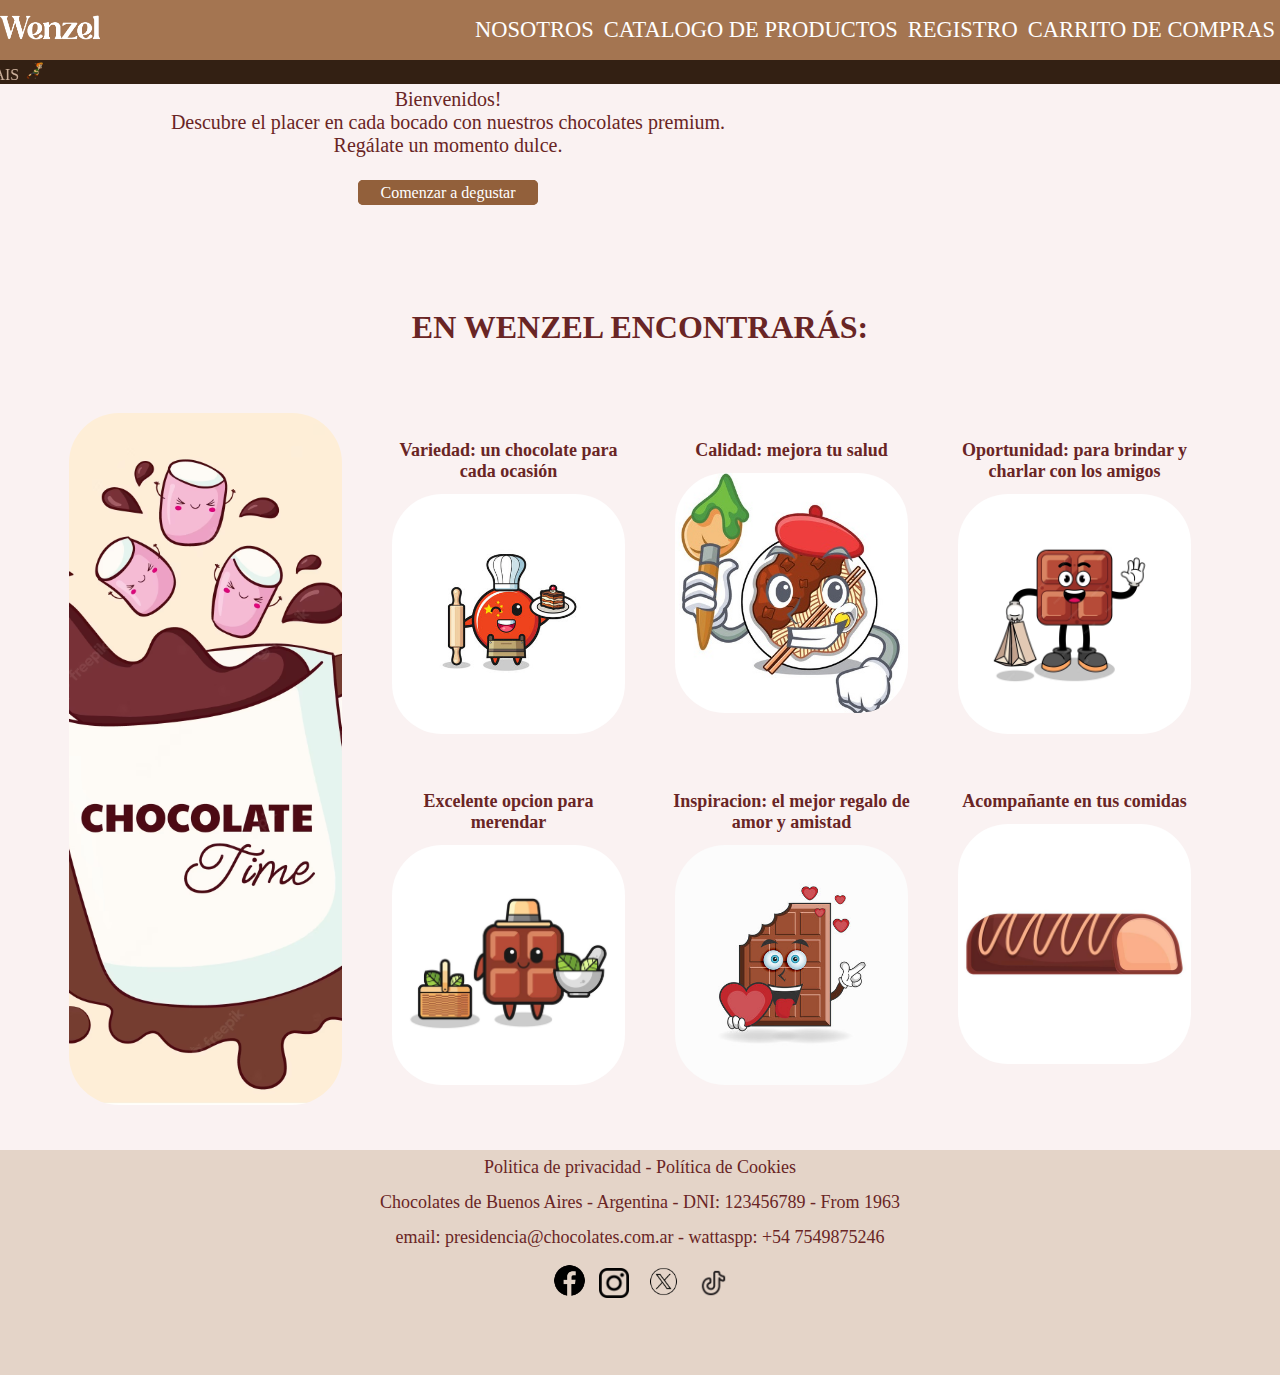
<file: index.html>
<!DOCTYPE html>
<html lang="en">
<head>
    <meta charset="UTF-8">
    <meta name="viewport" content="width=device-width, initial-scale=1.0">
    <link rel="stylesheet" href="./assets/css/style.css" />
    <link rel="shortcut icon" href="./assets/media/image/chocolate.jpg" type="image/x-icon">
    <title>Index</title>
</head>
<body>
    <header>
        <div class="logo">
            <a href="index.html"><img  src="./assets/media/image/Logo.solo.blanco.png" alt="" width="150px"></a>
        </div>

        <nav class="navbar">
            <ul class="menu">
                <li><a href="nosotros.html">NOSOTROS</a></li>
                <li><a href="catalogo.html">CATALOGO DE PRODUCTOS</a></li>
                <li><a href="registro.html">REGISTRO</a></li>
                <li><a href="carrito.html">CARRITO DE COMPRAS</a></li>
            </ul>
        </nav>     
    </header>
   <main>
    <marquee class="marquee" behavior="" direction="right">
        ENVIOS   A   TODO   EL   PAIS
        <img src="./assets/media/image/niño_animado.gif" alt="" height="20px">
    </marquee> 
        <div class="entrada">
            <ul class="texto-entrada">
            <li>Bienvenidos!</li>
            <li>Descubre el placer en cada bocado con nuestros chocolates premium. </li>
            <li>Regálate un momento dulce. </li>  
            <br>
            <a href="catalogo.html" class="boton-enlace" >Comenzar a degustar</a>
            </ul>
        </div>
      
    
        <h1>EN WENZEL ENCONTRARÁS:</h1>
        <div class="general">
            <div class="division2" style="background-image: url('./assets/media/image/taza.jpg')">
            </div>
            
          <div class="division1">

            <div><h1>Variedad: un chocolate para cada ocasión</h1>
              <div class="imagenes" alt="" style="background-image: url('./assets/media/image/variedad.jpg')"></div>
            </div>

            <div><h1>Calidad: mejora tu salud</h1>
            <div class="imagenes" style="background-image: url('./assets/media/image/calidad2.jpg')"></div>
            </div>

            <div><h1>Oportunidad: para brindar y charlar con los amigos</h1>
            <div class="imagenes" style="background-image: url('./assets/media/image/acompañante2.avif')"></div>
            </div>

            <div><h1>Excelente opcion para merendar</h1>
            <div class="imagenes" style="background-image: url('./assets/media/image/merienda.jpg')"></div>
            </div>
           
            <div><h1>Inspiracion: el mejor regalo de amor y amistad</h1>
            <div class="imagenes" style="background-image: url('./assets/media/image/amor.jpg')"></div>
            </div>
           
            <div><h1>Acompañante en tus comidas</h1>
            <div class="imagenes" style="background-image: url('./assets/media/image/acompañante.jpg')"></div>
            </div>

          </div> 
        </div>

       
    </main>
    <footer>
        <ul>
          <li><p>Politica de privacidad - Política de Cookies</p></li> 
          <li><p>Chocolates de Buenos Aires - Argentina - DNI: 123456789 - From 1963</p></li> 
         <li><p>email: presidencia@chocolates.com.ar - wattaspp: +54 7549875246</p></li> 
         </ul>
        <div class="redes">
            <img src="./assets/media/image/facebook.png" alt="" width="35px">
            <img src="./assets/media/image/ig.png" alt="" width="30px">
            <img src="./assets/media/image/x.png" alt="" width="45px">
            <img src="./assets/media/image/video.png" alt="" width="30px">
        </div>
    </footer>
</body>
</html>
</file>
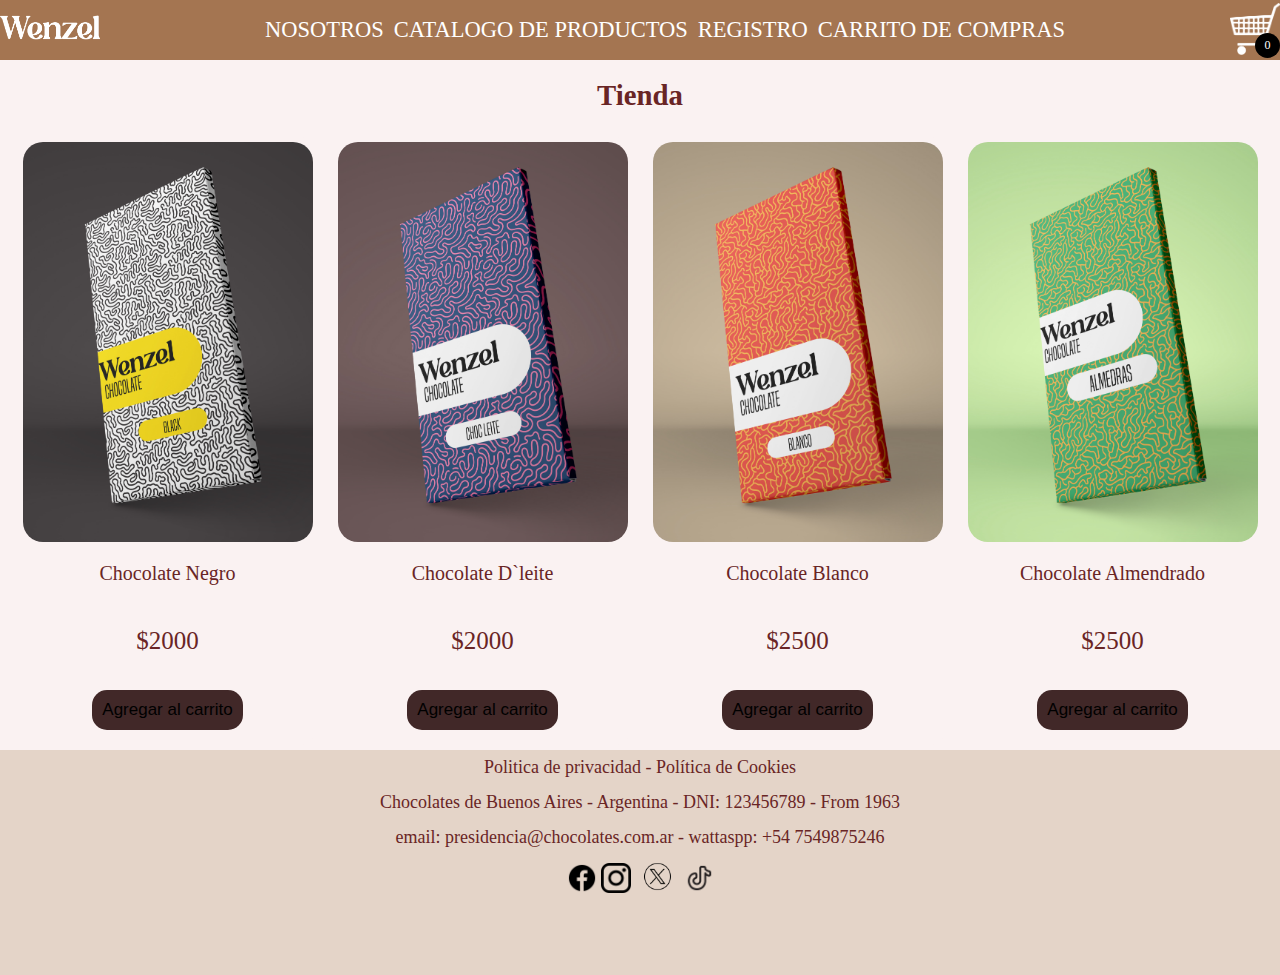
<file: carrito.html>
<!DOCTYPE html>
<html lang="en">
  <head>
    <meta charset="UTF-8">
    <meta name="viewport" content="width=device-width, initial-scale=1.0">
    <meta http-equiv="X-UA-Compatible" content="IE=edge" />
    <link rel="stylesheet" href="./assets/css/style.css" />
    <link rel="shortcut icon" href="./assets/media/image/Chocolate.jpg" type="image/x-icon">
    <title>Carrito</title>
   </head>
<body>
    <header>
        <div class="logo">
            <a href="index.html"><img  src="./assets/media/image/Logo.solo.blanco.png" alt="" width="150px"></a>
        </div>

        <nav class="navbar">
            <ul class="menu">
                <li><a href="nosotros.html">NOSOTROS</a></li>
                <li><a href="catalogo.html">CATALOGO DE PRODUCTOS</a></li>
                <li><a href="registro.html">REGISTRO</a></li>
                <li><a href="carrito.html">CARRITO DE COMPRAS</a></li>
            </ul>
        </nav>  

        <div class="container-icon">
            <div class="container-cart-icon">
              <img src="assets/media/image/carrito1.png" width="50px">
              <div class="count-products">
                <span id="contador-productos">0</span>
              </div>
            </div>
            <div class="container-cart-products hidden-cart">

              <div class="row-product">
                 <div class="cart-product">
                      <div class="info-cart-product">
                         <span class="cantidad-producto-carrito">0</span>
                         <p class="titulo-producto-carrito">Empieza a ordenar</p>
                         <span class="precio-producto-carrito">$0</span>
                      </div>
                      <svg
                        xmlns="http://www.w3.org/2000/svg"
                        fill="none"
                        viewBox="0 0 24 24"
                        stroke-width="1.5"
                        stroke="currentColor"
                        class="icon-close"
                  >
                      <path
                          stroke-linecap="round"
                          stroke-linejoin="round"
                          d="M6 18L18 6M6 6l12 12"
                      />
                  </svg>
                 </div>
              </div>
              
                <div class="cart-total">
                    <h3>Total:</h3>
                    <span class="total-pagar">$0</span>
                </div>
            </div>
        </div> 
    </header>
    <main>
        <h1 style="font-size: 3.2vh;">Tienda</h1>
        <div class="contenedor-productos" id="contenedor-productos">
                <div class="productos">
                    <img src="assets/media/image/Packet.1.black.jpg" class="imagenp" alt="chocoblack">
                    <div class="informacion">
                        <h2 class="prod">Chocolate Negro </h2>
                        <p class="precio">$2000</p>
                        <button class="agregar">Agregar al carrito</button>
                    </div>
                </div>
                <div class="productos">
                    <img src="assets/media/image/Packet.1.leite.jpg" class="imagenp" alt="chocoleite">
                    <div class="informacion">
                        <h2 class="prod">Chocolate D`leite </h2>
                        <p class="precio">$2000</p>
                        <button class="agregar">Agregar al carrito</button>
                    </div>
                </div>
                <div class="productos">
                    <img src="assets/media/image/Packet.1.blanco.jpg" class="imagenp" alt="chocoblanco">
                    <div class="informacion">
                        <h2 class="prod">Chocolate Blanco</h2>
                        <p class="precio">$2500</p> 
                        <button class="agregar">Agregar al carrito</button>
                    </div>
                </div>
                <div class="productos">
                    <img src="assets/media/image/Packet.1.almedr.jpg" class="imagenp" alt="chocoalmendrado">
                    <div class="informacion">
                        <h2 class="prod">Chocolate Almendrado</h2>
                        <p class="precio">$2500</p>
                        <button class="agregar">Agregar al carrito</button>
                    </div>
                </div>
        </div>
        </main>
    <footer>
         <ul>
            <li><p>Politica de privacidad - Política de Cookies</p></li> 
            <li><p>Chocolates de Buenos Aires - Argentina - DNI: 123456789 - From 1963</p></li> 
           <li><p>email: presidencia@chocolates.com.ar - wattaspp: +54 7549875246</p></li> 
         </ul>
         <div>
            <img src="./assets/media/image/facebook.png" alt="" width="30px">
            <img src="./assets/media/image/ig.png" alt="" width="30px">
            <img src="./assets/media/image/x.png" alt="" width="45px">
            <img src="./assets/media/image/video.png" alt="" width="30px">
         </div>
    </footer>
    <script src="assets/js/carrito.js"></script>
   </body>
</html>
</file>
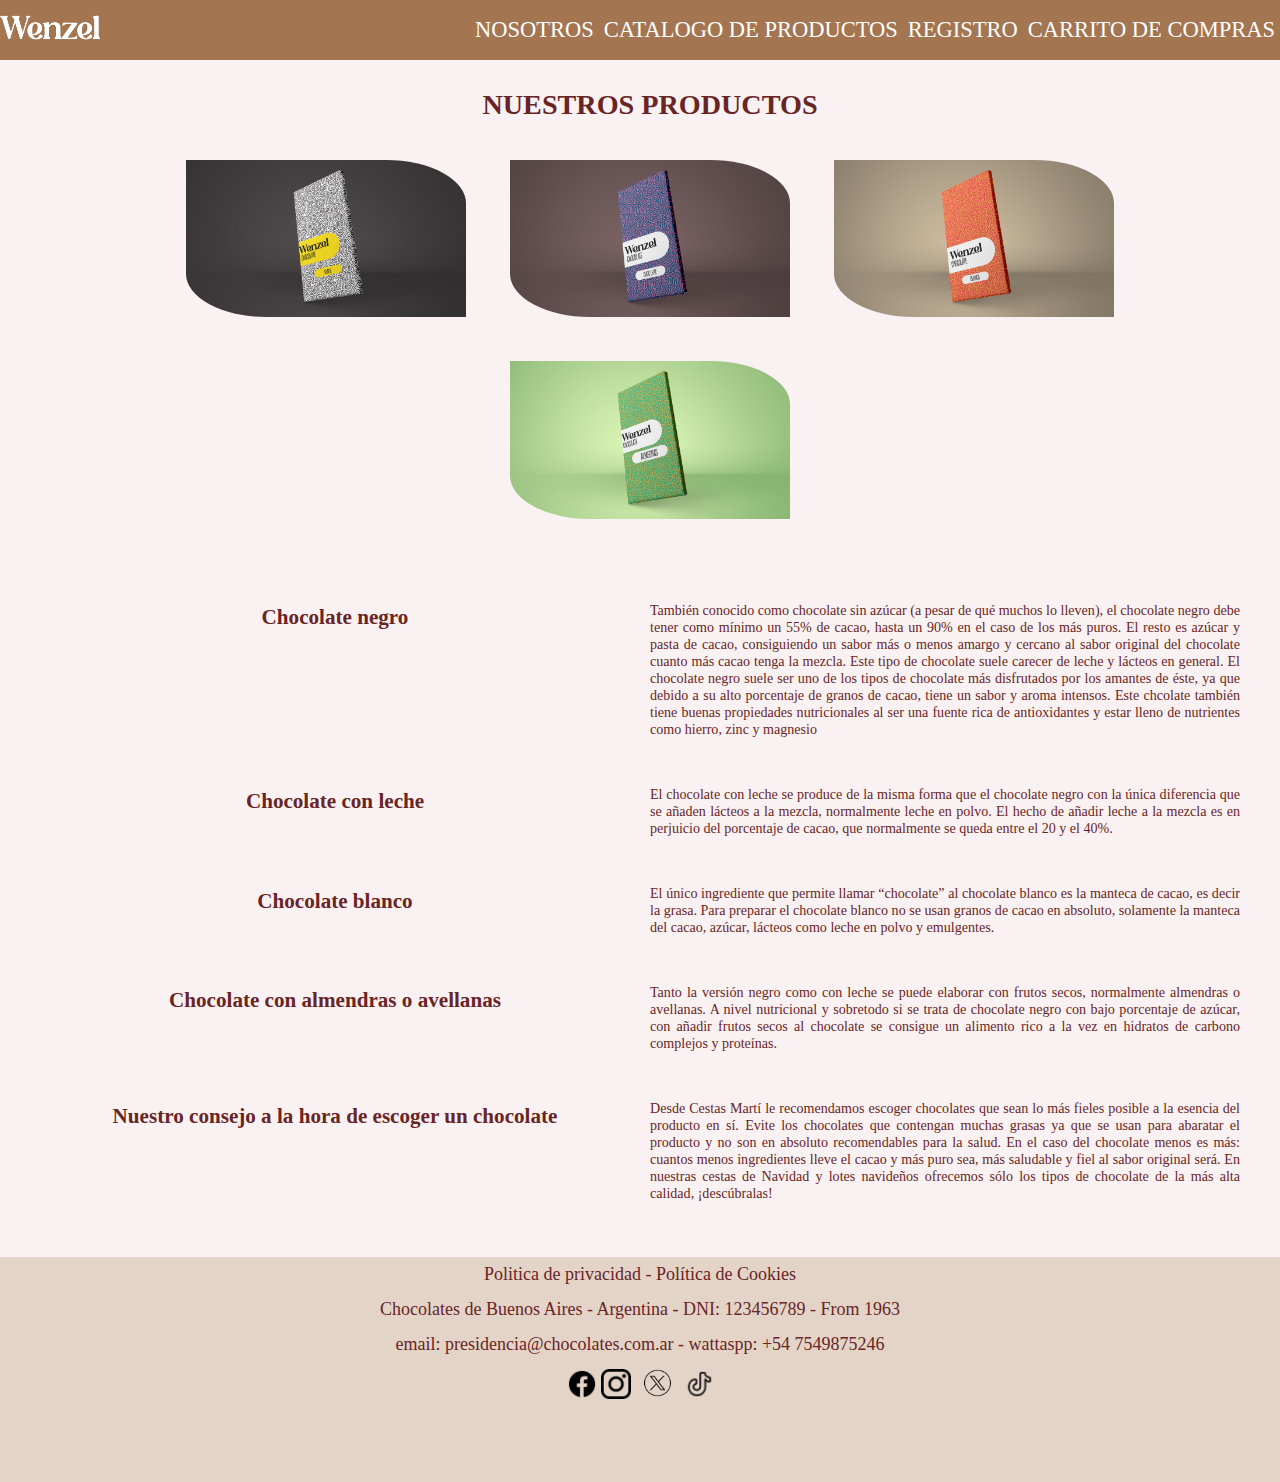
<file: catalogo.html>
<!DOCTYPE html>
<html lang="en">
<head>
    <meta charset="UTF-8">
    <meta name="viewport" content="width=device-width, initial-scale=1.0">
    <link rel="stylesheet" href="./assets/css/style.css" />
    <link rel="shortcut icon" href="./assets/media/image/Chocolate.jpg" type="image/x-icon">
    <title>Catálogo</title>
</head>
<body>
    <header>
        <div class="logo">
            <a href="index.html"><img  src="./assets/media/image/Logo.solo.blanco.png" alt="" width="150px"></a>
        </div>

        <nav class="navbar">
            <ul class="menu">
                <li><a href="nosotros.html">NOSOTROS</a></li>
                <li><a href="catalogo.html">CATALOGO DE PRODUCTOS</a></li>
                <li><a href="registro.html">REGISTRO</a></li>
                <li><a href="carrito.html">CARRITO DE COMPRAS</a></li>
            </ul>
        </nav>   
    </header>
    <main>
        <div class="catalogo">
            <h1 text-align="center" >NUESTROS PRODUCTOS</h1>
            <img title="Chocolate Negro" src="./assets/media/image/Packet.1.black.jpg" alt="" width="280px" class="uno">
            <img title="Chocolate con Leche" src="./assets/media/image/Packet.1.leite.jpg" alt="" width="280px" class="uno">
            <img title="Chocolate Blanco" src="./assets/media/image/Packet.1.blanco.jpg" alt="" width="280px" class="uno">
            <img title="Chocolate con almendras o avellana" src="./assets/media/image/Packet.1.almedr.jpg" alt="" width="280px" class="uno">
        </div> 
        <div class="contenido">
           <h2>Chocolate negro</h2>
           <p>También conocido como chocolate sin azúcar (a pesar de qué muchos lo lleven), el chocolate negro debe tener como mínimo un 55% de cacao, hasta un 90% en el caso de los más puros. El resto es azúcar y pasta de cacao, consiguiendo un sabor más o menos amargo y cercano al sabor original del chocolate cuanto más cacao tenga la mezcla. Este tipo de chocolate suele carecer de leche y lácteos en general.
            El chocolate negro suele ser uno de los tipos de chocolate más disfrutados por los amantes de éste, ya que debido a su alto porcentaje de granos de cacao, tiene un sabor y aroma intensos. Este chcolate también tiene buenas propiedades nutricionales al ser una fuente rica de antioxidantes y estar lleno de nutrientes como hierro, zinc y magnesio</p>
           <h2>Chocolate con leche</h2>
           <p>El chocolate con leche se produce de la misma forma que el chocolate negro con la única diferencia que se añaden lácteos a la mezcla, normalmente leche en polvo. El hecho de añadir leche a la mezcla es en perjuicio del porcentaje de cacao, que normalmente se queda entre el 20 y el 40%.</p>
           <h2>Chocolate blanco</h2>
           <p>El único ingrediente que permite llamar “chocolate” al chocolate blanco es la manteca de cacao, es decir la grasa. Para preparar el chocolate blanco no se usan granos de cacao en absoluto, solamente la manteca del cacao, azúcar, lácteos como leche en polvo y emulgentes.</p>
           <h2>Chocolate con almendras o avellanas</h2>
           <p>Tanto la versión negro como con leche se puede elaborar con frutos secos, normalmente almendras o avellanas. A nivel nutricional y sobretodo si se trata de chocolate negro con bajo porcentaje de azúcar, con añadir frutos secos al chocolate se consigue un alimento rico a la vez en hidratos de carbono complejos y proteínas.</p>
           <h2>Nuestro consejo a la hora de escoger un chocolate</h2>
           <p>Desde Cestas Martí le recomendamos escoger chocolates que sean lo más fieles posible a la esencia del producto en sí. Evite los chocolates que contengan muchas grasas ya que se usan para abaratar el producto y no son en absoluto recomendables para la salud. En el caso del chocolate menos es más: cuantos menos ingredientes lleve el cacao y más puro sea, más saludable y fiel al sabor original será. En nuestras cestas de Navidad y lotes navideños ofrecemos sólo los tipos de chocolate de la más alta calidad, ¡descúbralas!</p>
     </div>
    </main>
    <footer>
           <ul>
             <li><p>Politica de privacidad - Política de Cookies</p></li> 
             <li><p>Chocolates de Buenos Aires - Argentina - DNI: 123456789 - From 1963</p></li> 
             <li><p>email: presidencia@chocolates.com.ar - wattaspp: +54 7549875246</p></li> 
           </ul>
        <div>
            <img src="./assets/media/image/facebook.png" alt="" width="30px">
            <img src="./assets/media/image/ig.png" alt="" width="30px">
            <img src="./assets/media/image/x.png" alt="" width="45px">
            <img src="./assets/media/image/video.png" alt="" width="30px">
        </div>
    </footer>
</body>
</html>
</file>
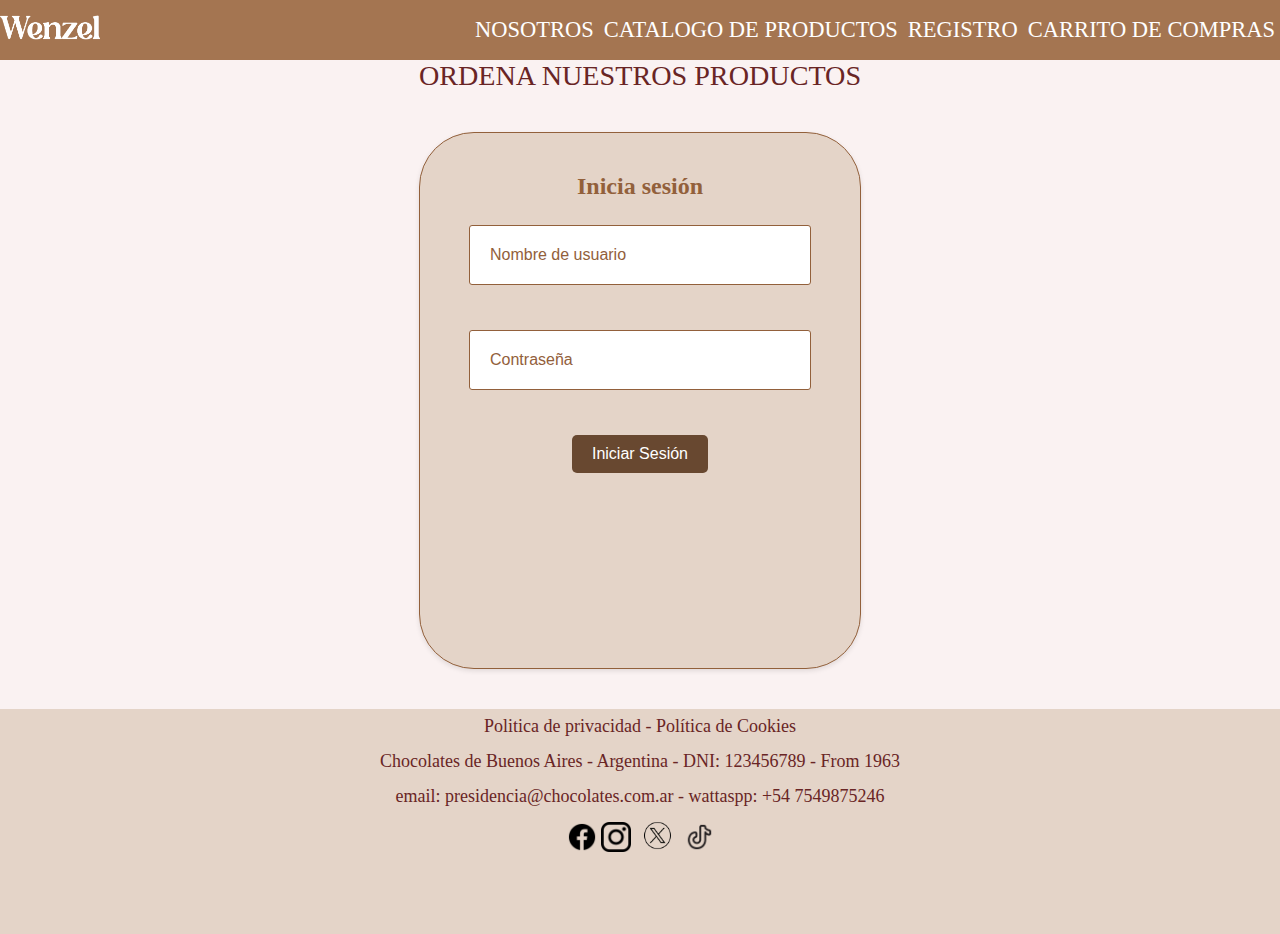
<file: login.html>
<!DOCTYPE html>
<html lang="es">
<head>
    <meta charset="UTF-8">
    <meta name="viewport" content="width=device-width, initial-scale=1.0">
    <link rel="stylesheet" href="./assets/css/style.css" />
    <link rel="shortcut icon" href="./assets/media/image/Chocolate.jpg" type="image/x-icon">
    <title>Chocolates</title>
</head>
<body>
    <header>
        <div class="logo">
            <a href="index.html"><img  src="./assets/media/image/Logo.solo.blanco.png" alt="" width="150px"></a>
        </div>

        <nav class="navbar">
            <ul class="menu">
                <li><a href="nosotros.html">NOSOTROS</a></li>
                <li><a href="catalogo.html">CATALOGO DE PRODUCTOS</a></li>
                <li><a href="registro.html">REGISTRO</a></li>
                <li><a href="carrito.html">CARRITO DE COMPRAS</a></li>
            </ul>
        </nav>   
    </header>

    <main>
<h1 class="titulo">ORDENA NUESTROS PRODUCTOS</h1>
        <div class="formulario-login">
            <form action="" method="post" onsubmit="return validarInicioSesion()">
                <h2 class="form_title">Inicia sesión</h2>

                <div class="input">
                    <input type="text" name="user" id="user" placeholder="Nombre de usuario">
                </div>
                <div id="mensajeError" style="color: red;"></div>

                <div class="input">
                    <input type="password" name="password" id="password" placeholder="Contraseña">
                </div>
                <div id="mensajeError" style="color: red;"></div>


                <div class="input">
                    <button type="submit">Iniciar Sesión </button>
                </div>


            </form>

            <script src="/assets/js/login.js"></script>

        </div>

    </main>

    <footer>
          <ul>
            <li><p>Politica de privacidad - Política de Cookies</p></li> 
            <li><p>Chocolates de Buenos Aires - Argentina - DNI: 123456789 - From 1963</p></li> 
            <li><p>email: presidencia@chocolates.com.ar - wattaspp: +54 7549875246</p></li> 
          </ul>
        <div>
            <img src="./assets/media/image/facebook.png" alt="" width="30px">
            <img src="./assets/media/image/ig.png" alt="" width="30px">
            <img src="./assets/media/image/x.png" alt="" width="45px">
            <img src="./assets/media/image/video.png" alt="" width="30px">
        </div>
    </footer>
</body>
</html>
</file>
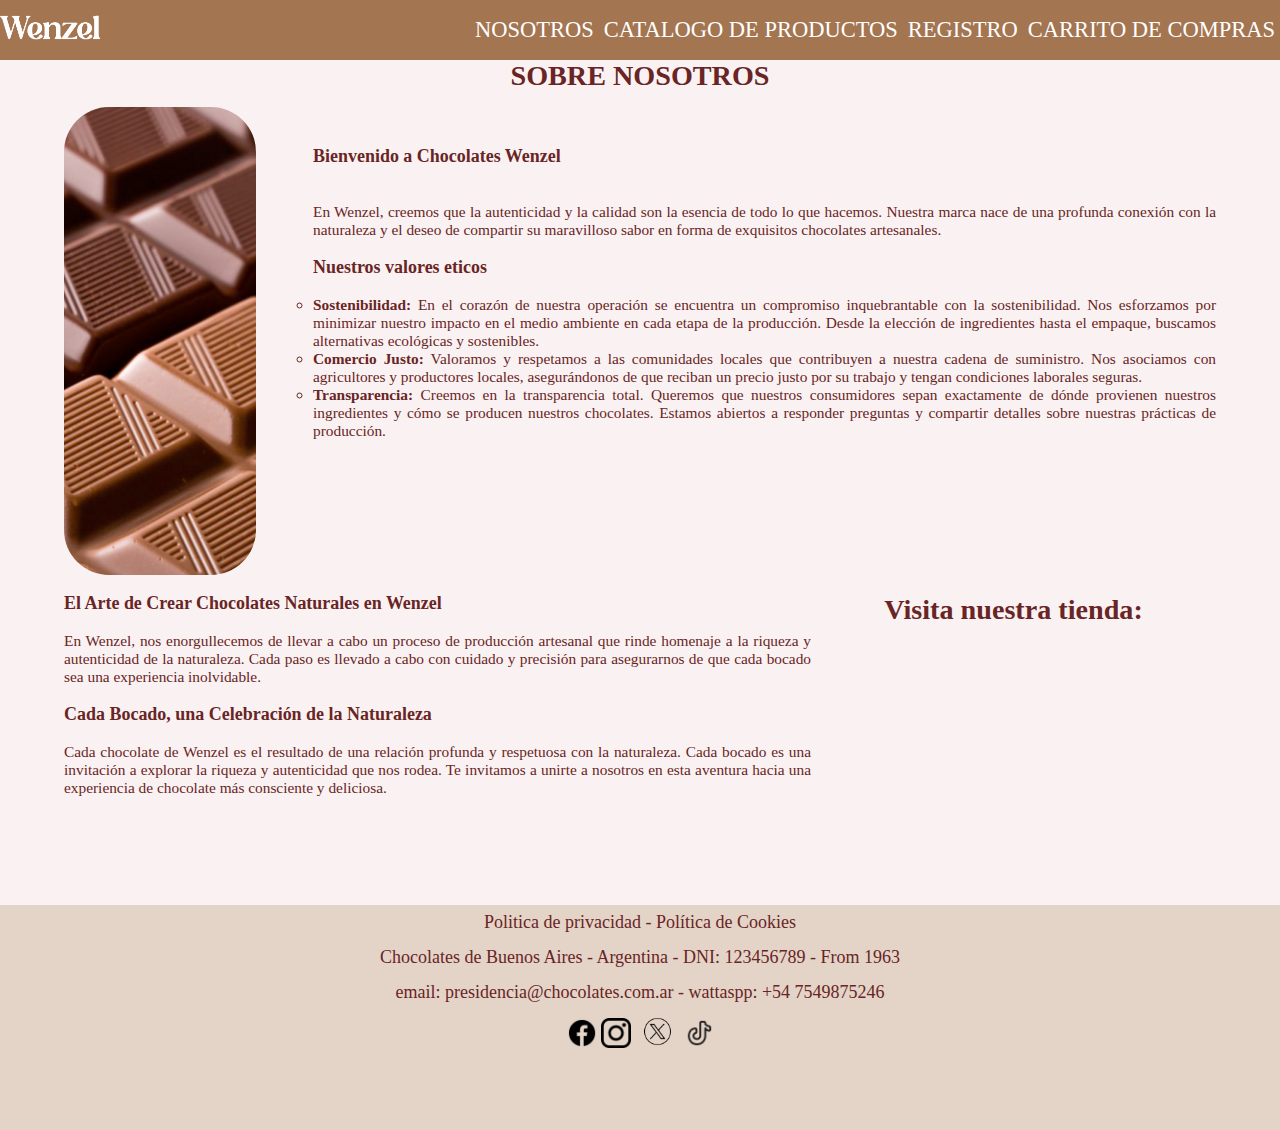
<file: nosotros.html>
<!DOCTYPE html>
<html lang="en">
<head>
    <meta charset="UTF-8">
    <meta name="viewport" content="width=device-width, initial-scale=1.0">
    <link rel="stylesheet" href="./assets/css/style.css" />
    <link rel="shortcut icon" href="./assets/media/image/Chocolate.jpg" type="image/x-icon">
    <title>nosotros</title>
</head>
<body>
    <header>
        <div class="logo">
            <a href="index.html"><img  src="./assets/media/image/Logo.solo.blanco.png" alt="" width="150px"></a>
        </div>

        <nav class="navbar">
            <ul class="menu">
                <li><a href="nosotros.html">NOSOTROS</a></li>
                <li><a href="catalogo.html">CATALOGO DE PRODUCTOS</a></li>
                <li><a href="registro.html">REGISTRO</a></li>
                <li><a href="carrito.html">CARRITO DE COMPRAS</a></li>
            </ul>
        </nav>   
    </header>
    <main>
        <h1 class="title"> SOBRE NOSOTROS</h1>
        <div class="contenedor">

           <section  class="filo">
                <h3> <br><b>Bienvenido a Chocolates Wenzel</b></br></h3>    
                <p><br>En Wenzel, creemos que la autenticidad y la calidad son la esencia de todo lo que hacemos. Nuestra marca nace de una profunda conexión con la naturaleza y el deseo de compartir su maravilloso sabor en forma de exquisitos chocolates artesanales.</br></p>
                <h3><b>Nuestros valores eticos</b></h3>
                <ul>
                    <li type="circle"> <b>Sostenibilidad:</b> En el corazón de nuestra operación se encuentra un compromiso inquebrantable con la sostenibilidad. Nos esforzamos por minimizar nuestro impacto en el medio ambiente en cada etapa de la producción. Desde la elección de ingredientes hasta el empaque, buscamos alternativas ecológicas y sostenibles.</li>
                    <li type="circle"> <b>Comercio Justo:</b> Valoramos y respetamos a las comunidades locales que contribuyen a nuestra cadena de suministro. Nos asociamos con agricultores y productores locales, asegurándonos de que reciban un precio justo por su trabajo y tengan condiciones laborales seguras.</li> 
                    <li type="circle"> <b>Transparencia:</b> Creemos en la transparencia total. Queremos que nuestros consumidores sepan exactamente de dónde provienen nuestros ingredientes y cómo se producen nuestros chocolates. Estamos abiertos a responder preguntas y compartir detalles sobre nuestras prácticas de producción.</li>                
                </ul>
            </section>

            <section  class="produ">
                <h3>El Arte de Crear Chocolates Naturales en Wenzel</h3>
                <p> En Wenzel, nos enorgullecemos de llevar a cabo un proceso de producción artesanal que rinde homenaje a la riqueza y autenticidad de la naturaleza. Cada paso es llevado a cabo con cuidado y precisión para asegurarnos de que cada bocado sea una experiencia inolvidable.</p>
                <h3>Cada Bocado, una Celebración de la Naturaleza</h3>
                <p>Cada chocolate de Wenzel es el resultado de una relación profunda y respetuosa con la naturaleza. Cada bocado es una invitación a explorar la riqueza y autenticidad que nos rodea. Te invitamos a unirte a nosotros en esta aventura hacia una experiencia de chocolate más consciente y deliciosa.
                </p>
            </section>
            
            <aside class="sidebar"> 
                <ul>
                    <li><img src="./assets/media/image/banner 1.jpg" alt=""></li>
                    <li><img src="./assets/media/image/banner 2.jpg" alt=""></li>
                    <li><img src="./assets/media/image/banner 3.jpg" alt=""></li>
                    <li><img src="./assets/media/image/banner 4.jpg" alt=""></li>
                </ul>    
            </aside>
            <aside class="sidebar2"> 
                <h1>Visita nuestra tienda:</h1>
             <iframe src="https://www.google.com/maps/embed?pb=!1m18!1m12!1m3!1d12179.074130159022!2d14.402622383205737!3d50.08001553077603!2m3!1f0!2f0!3f0!3m2!1i1024!2i768!4f13.1!3m3!1m2!1s0x470b94ed36cbbf31%3A0xb8e1ba70e651154c!2zVsOhY2xhdnNrw6kgbsOhbS4sIDExMCAwMCBOb3bDqSBNxJtzdG8sIENoZXF1aWE!5e0!3m2!1ses-419!2sar!4v1696532266756!5m2!1ses-419!2sar" width="400" height="400" style="border:0;" allowfullscreen="" loading="lazy" referrerpolicy="no-referrer-when-downgrade"></iframe>   
            </aside>
        </div>
    </main>
    <footer>
        <ul>
             <li><p>Politica de privacidad - Política de Cookies</p></li> 
             <li><p>Chocolates de Buenos Aires - Argentina - DNI: 123456789 - From 1963</p></li> 
             <li><p>email: presidencia@chocolates.com.ar - wattaspp: +54 7549875246</p></li> 
           </ul>
        <div>
            <img src="./assets/media/image/facebook.png" alt="" width="30px">
            <img src="./assets/media/image/ig.png" alt="" width="30px">
            <img src="./assets/media/image/x.png" alt="" width="45px">
            <img src="./assets/media/image/video.png" alt="" width="30px">
        </div>
    </footer>
</body>
</html>
</file>
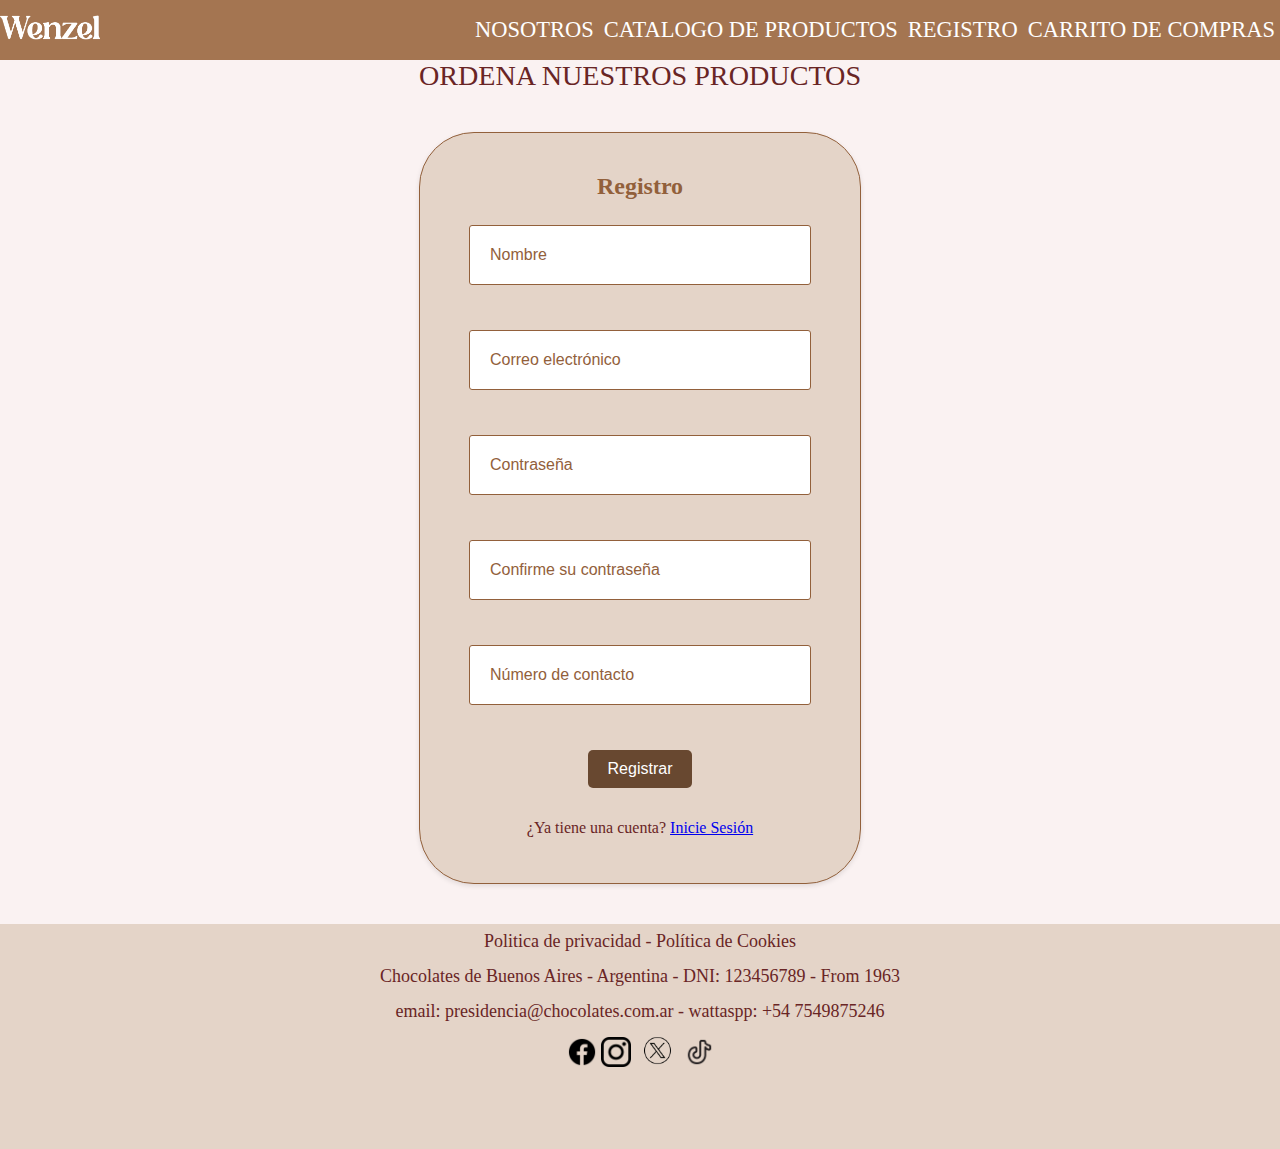
<file: registro.html>
<!DOCTYPE html>
<html lang="es">
<head>
    <meta charset="UTF-8">
    <meta name="viewport" content="width=device-width, initial-scale=1.0">
    <link rel="stylesheet" href="./assets/css/style.css" />
    <link rel="shortcut icon" href="./assets/media/image/Chocolate.jpg" type="image/x-icon">
    <title>Registro</title>
</head>
<body>
    <header>
        <div class="logo">
            <a href="index.html"><img  src="./assets/media/image/Logo.solo.blanco.png" alt="" width="150px"></a>
        </div>

        <nav class="navbar">
            <ul class="menu">
                <li><a href="nosotros.html">NOSOTROS</a></li>
                <li><a href="catalogo.html">CATALOGO DE PRODUCTOS</a></li>
                <li><a href="registro.html">REGISTRO</a></li>
                <li><a href="carrito.html">CARRITO DE COMPRAS</a></li>
            </ul>
        </nav>   
    </header>

    <main>
        <h1 class="titulo">ORDENA NUESTROS PRODUCTOS</h1>
        <body>
            <div class="formulario">
        <form action="" method="post" onsubmit="return validarFormulario()">
            <h2 class="form_title">Registro</h2>

            <div class="input">
                <input type="text" name="name" id="nombre" placeholder="Nombre">
            </div>
            <div id="mensajeErrorNombre" style="color: red;"></div>

            <div class="input">
                <input type="email" name="email" id="email" placeholder="Correo electrónico">
            </div>
            <div id="mensajeErrorEmail" style="color: red;"></div>

            <div class="input">
                <input type="password" name="password" id="password" placeholder="Contraseña">
            </div>
            <div id="mensajeErrorPassword" style="color: red;"></div>


            <div class="input">
                <input type="password" id="confirm-password" placeholder="Confirme su contraseña">
            </div>
            <div id="mensajeErrorConfPass" style="color: red;"></div>


            <div class="input">
                <input type="tel" name="telefono" id="tel" placeholder="Número de contacto">
            </div>
            <div id="mensajeErrorTel" style="color: red;"></div>


            <div class="input">
                <button type="submit">Registrar</button>
            </div>

            <div class="login">
                <p>¿Ya tiene una cuenta? <a href="login.html">Inicie Sesión</a></p>
            </div>
            
        </form>
        
        <script src="./assets/js/registro.js"></script>

    </div>
    
</div>

</main>

<footer>
    <ul>
            <li><p>Politica de privacidad - Política de Cookies</p></li> 
            <li><p>Chocolates de Buenos Aires - Argentina - DNI: 123456789 - From 1963</p></li> 
            <li><p>email: presidencia@chocolates.com.ar - wattaspp: +54 7549875246</p></li> 
          </ul>
        <div>
            <img src="./assets/media/image/facebook.png" alt="" width="30px">
            <img src="./assets/media/image/ig.png" alt="" width="30px">
            <img src="./assets/media/image/x.png" alt="" width="45px">
            <img src="./assets/media/image/video.png" alt="" width="30px">
        </div>
    </footer>

</body>
</html>
</file>
<file: assets/css/style.css>
@import url("./header.style.css");
@import url("./main.style.css");
@import url("./footer.style.css");
@import url("./registro.css");
@import url("./grid-contact.style.css");
@import url("./catalogo.css");
@import url('https://fonts.googleapis.com/css2?family=Sofia+Sans+Extra+Condensed:wght@300;400;500;700;800&display=swap');
@import url("./carrito.css");
@import url("./api.css");

html {
    margin: 0;
    padding: 0;
 
    color: rgb(105, 37, 37);
  }
  
  body {
    background-color: rgb(250, 242, 242);
    height: 100svh;
    box-sizing: border-box;
    margin: 10;
    padding: 0;
  }
</file>
